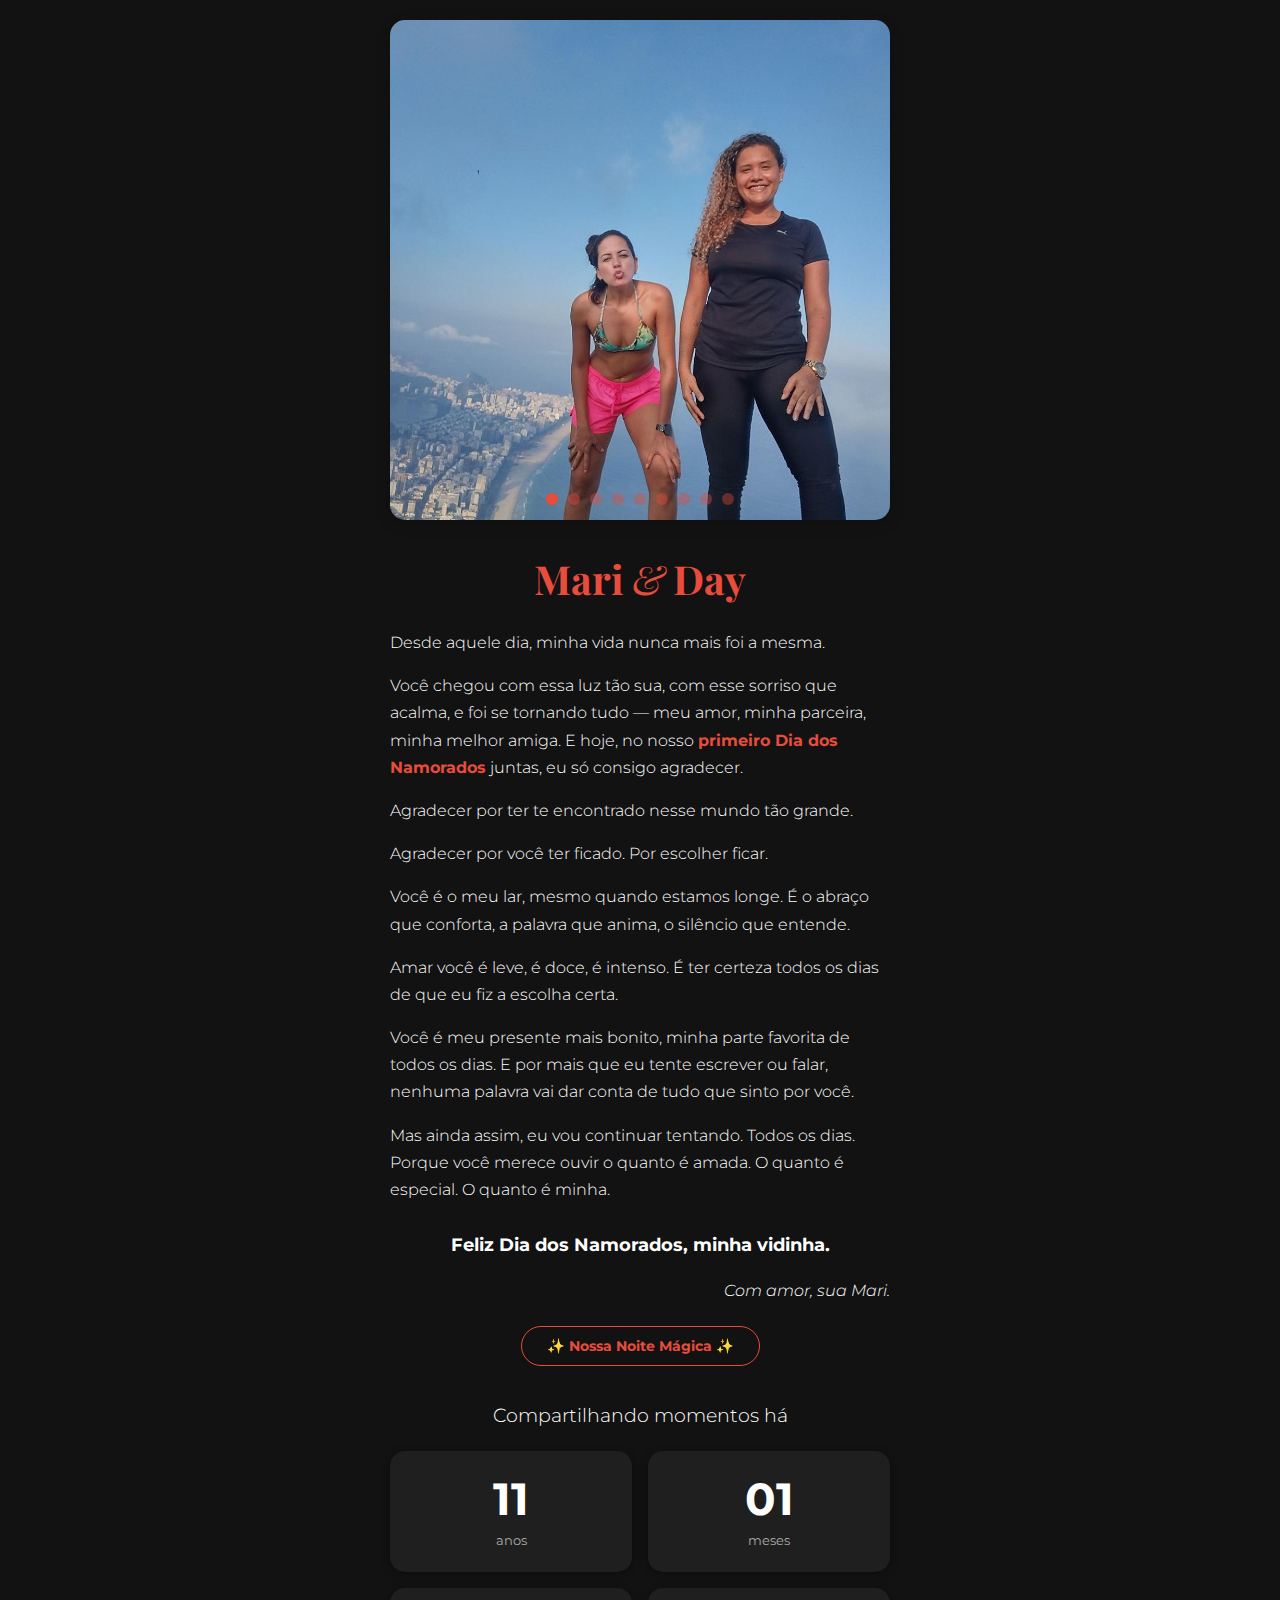
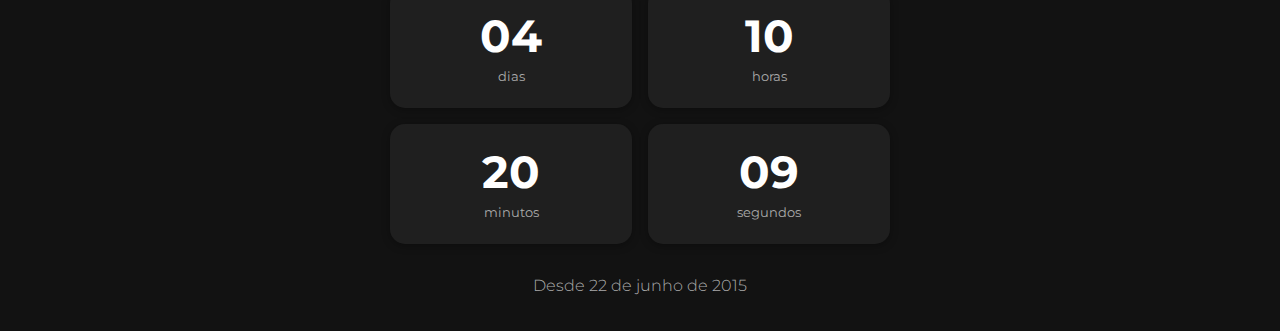
<file: index.html>
<!DOCTYPE html>
<html lang="pt-BR">
<head>
    <meta charset="UTF-8">
    <meta name="viewport" content="width=device-width, initial-scale=1.0">
    <title>Nossa História</title>
    <link rel="stylesheet" href="style.css">
    <link rel="preconnect" href="https://fonts.googleapis.com">
    <link rel="preconnect" href="https://fonts.gstatic.com" crossorigin>
    <link href="https://fonts.googleapis.com/css2?family=Playfair+Display:wght@700&family=Montserrat:wght@300;400&display=swap" rel="stylesheet">
</head>
<body>

    <main class="container">

        <div class="carousel-container">
            <div class="carousel-slide">
                <img src="f1.jpeg" alt="Foto do casal 1">
                <img src="f2.jpeg" alt="Foto do casal 2">
                <img src="f3.jpeg" alt="Foto do casal 3">
                <img src="f4.jpeg" alt="Foto do casal 4">
                <img src="f5.jpeg" alt="Foto do casal 5">
                <img src="f6.jpeg" alt="Foto do casal 6">
                <img src="f7.jpeg" alt="Foto do casal 7">
                <img src="f8.jpeg" alt="Foto do casal 8">
                <img src="f9.jpeg" alt="Foto do casal 9">
            </div>
            <div class="carousel-indicators"></div>
        </div>

        <div class="content">
            <h1>
                <span class="name">Mari</span><span class="ampersand">&</span><span class="name">Day</span>
            </h1>
            
            <div class="letter">
                <p>Desde aquele dia, minha vida nunca mais foi a mesma.</p>
                <p>Você chegou com essa luz tão sua, com esse sorriso que acalma, e foi se tornando tudo — meu amor, minha parceira, minha melhor amiga. E hoje, no nosso <span class="highlight">primeiro Dia dos Namorados</span> juntas, eu só consigo agradecer.</p>
                <p>Agradecer por ter te encontrado nesse mundo tão grande.</p>
                <p>Agradecer por você ter ficado. Por escolher ficar.</p>
                <p>Você é o meu lar, mesmo quando estamos longe. É o abraço que conforta, a palavra que anima, o silêncio que entende.</p>
                <p>Amar você é leve, é doce, é intenso. É ter certeza todos os dias de que eu fiz a escolha certa.</p>
                <p>Você é meu presente mais bonito, minha parte favorita de todos os dias. E por mais que eu tente escrever ou falar, nenhuma palavra vai dar conta de tudo que sinto por você.</p>
                <p>Mas ainda assim, eu vou continuar tentando. Todos os dias. Porque você merece ouvir o quanto é amada. O quanto é especial. O quanto é minha.</p>
                <p class="closing">Feliz Dia dos Namorados, minha vidinha.</p>
                <p class="signature">Com amor, sua Mari.</p>
            </div>
        </div>

        <div class="special-event-link">
            <a href="noite-especial.html" class="cta-button">✨ Nossa Noite Mágica ✨</a>
        </div>


        <div class="timer-section">
            <h2>Compartilhando momentos há</h2>
            <div class="timer-grid">
                <div class="time-unit">
                    <span id="years">00</span>
                    <span class="label">anos</span>
                </div>
                <div class="time-unit">
                    <span id="months">00</span>
                    <span class="label">meses</span>
                </div>
                <div class="time-unit">
                    <span id="days">00</span>
                    <span class="label">dias</span>
                </div>
                <div class="time-unit">
                    <span id="hours">00</span>
                    <span class="label">horas</span>
                </div>
                <div class="time-unit">
                    <span id="minutes">00</span>
                    <span class="label">minutos</span>
                </div>
                <div class="time-unit">
                    <span id="seconds">00</span>
                    <span class="label">segundos</span>
                </div>
            </div>
            <p class="since-date" id="since-date-text">Desde ...</p>
        </div>

    </main>

    <script src="script.js"></script>
</body>
</html>
</file>
<file: style.css>
/* Configurações Globais e Tema Escuro */
body {
    background-color: #121212;
    color: #ffffff;
    font-family: 'Montserrat', sans-serif;
    display: flex;
    justify-content: center;
    align-items: center;
    min-height: 100vh;
    margin: 0;
    padding: 20px 0;
}

.container {
    max-width: 500px;
    width: 90%;
    margin: auto;
}

/* Estilo do Carrossel */
.carousel-container {
    width: 100%;
    aspect-ratio: 1 / 1;
    border-radius: 15px;
    overflow: hidden;
    margin-bottom: 2rem;
    box-shadow: 0 4px 15px rgba(0, 0, 0, 0.2);
    position: relative; 
}

.carousel-slide {
    display: flex;
    height: 100%;
    width: 900%;
    transition: transform 0.7s ease-in-out;
}

.carousel-slide img {
    width: calc(100% / 9);
    height: 100%;
    object-fit: cover;
}

/* Estilo do Conteúdo (Nomes e Texto) */
.content {
    text-align: center;
    margin-bottom: 1rem; /* Reduzido para dar espaço ao botão */
}

.content h1 {
    font-size: 2.5rem;
    margin-bottom: 1.5rem;
}

.content .name {
    font-family: 'Playfair Display', serif;
    color: #e74c3c;
}

.content .ampersand {
    font-family: 'Playfair Display', serif;
    color: #e74c3c;
    font-weight: normal;
    font-style: italic;
    margin: 0 0.2em;
}

/* Estilos para o texto em formato de carta */
.letter {
    text-align: left;
    line-height: 1.7;
    font-weight: 300;
}

.letter .salutation {
    font-style: italic;
}

.letter .highlight {
    color: #e74c3c;
    font-weight: bold;
}

.letter .closing {
    font-weight: bold;
    font-size: 1.1em;
    text-align: center;
    margin-top: 1.5em;
}

.letter .signature {
    font-style: italic;
    text-align: right;
    margin-top: 1em;
}

/* Estilo da Seção do Contador */
.timer-section {
    margin-top: 3rem;
}

.timer-section h2 {
    text-align: center;
    font-weight: 300;
    margin-bottom: 1.5rem;
    font-size: 1.2rem;
}

.timer-grid {
    display: grid;
    grid-template-columns: repeat(2, 1fr);
    gap: 1rem;
}

.time-unit {
    background-color: #1f1f1f;
    padding: 1.5rem 1rem;
    border-radius: 15px;
    text-align: center;
    box-shadow: 0 2px 8px rgba(0, 0, 0, 0.3);
}

.time-unit span {
    display: block;
}

.time-unit span:first-child {
    font-size: 2.8rem;
    font-weight: bold;
    line-height: 1.1;
}

.time-unit .label {
    font-size: 0.8rem;
    text-transform: lowercase;
    color: #aaaaaa;
    margin-top: 0.5rem;
}

.since-date {
    text-align: center;
    margin-top: 2rem;
    color: #aaaaaa;
    font-weight: 300;
}

/* Estilos para os Indicadores do Carrossel */
.carousel-indicators {
    position: absolute;
    bottom: 15px;
    left: 50%;
    transform: translateX(-50%);
    display: flex;
    gap: 10px;
}

.indicator-dot {
    width: 12px;
    height: 12px;
    border-radius: 50%;
    background-color: rgba(231, 76, 60, 0.4);
    cursor: pointer;
    transition: background-color 0.3s ease;
}

.indicator-dot.active {
    background-color: #e74c3c;
}

/* ========================================================= */
/* --- ESTILOS ATUALIZADOS (Página Especial e Botões) --- */
/* ========================================================= */

.special-night-section {
    background: linear-gradient(rgba(18, 18, 18, 0.85), rgba(18, 18, 18, 0.85)), url('roda-gigante.jpg');
    background-attachment: fixed;
    background-position: center;
    background-repeat: no-repeat;
    background-size: cover;
    padding: 4rem 2rem;
    text-align: center;
    color: #ffffff;
    width: 100%;
    min-height: 100vh;
    display: flex;
    flex-direction: column;
    justify-content: center;
    box-sizing: border-box;
}

.special-night-content h2 {
    font-family: 'Playfair Display', serif;
    font-size: 2.5rem;
    color: #e74c3c;
    margin: 0;
}

.special-night-content .subtitle {
    font-size: 0.9rem;
    color: #b3b3b3;
    margin-top: 0.5rem;
    margin-bottom: 2rem;
}

.special-night-content .toast {
    font-style: italic;
    font-size: 1.1rem;
    margin-bottom: 2.5rem;
    max-width: 400px;
    margin-left: auto;
    margin-right: auto;
}

.menu h3 {
    font-family: 'Playfair Display', serif;
    font-size: 1.8rem;
    border-bottom: 1px solid #e74c3c;
    display: inline-block;
    padding-bottom: 5px;
    margin-bottom: 2rem;
}

.menu-category {
    margin-bottom: 2rem;
}

.menu-category h4 {
    font-size: 1.2rem;
    color: #ffffff;
    margin-bottom: 0.8rem;
}

.menu-category p {
    margin: 5px 0;
    color: #b3b3b3;
    font-weight: 300;
}

.photo-placeholder {
    margin-top: 3rem;
    border: 2px dashed #535353;
    padding: 2rem;
    border-radius: 10px;
}

.photo-placeholder p {
    color: #b3b3b3;
    margin: 0;
}

/* Estilo do Botão na Página Inicial (MENOR E MAIS SUTIL) */
.special-event-link {
    text-align: center;
    margin: 2rem 0;
}

.cta-button {
    background-color: transparent;
    border: 1px solid #e74c3c;
    color: #e74c3c;
    padding: 10px 25px;
    border-radius: 50px;
    text-decoration: none;
    font-weight: bold;
    font-size: 0.9rem;
    transition: all 0.3s ease;
}

.cta-button:hover {
    background-color: #e74c3c;
    color: #ffffff;
    transform: translateY(-2px);
}

/* Estilo do Link de Voltar (AGORA COMO BOTÃO SUTIL) */
.back-link-container {
    text-align: center;
    padding: 2rem 0;
}

.back-link {
    background-color: #1f1f1f;
    color: #b3b3b3;
    border: 1px solid #333;
    padding: 10px 20px;
    border-radius: 50px;
    text-decoration: none;
    font-weight: bold;
    font-size: 0.9rem;
    transition: all 0.3s ease;
}

.back-link:hover {
    color: #ffffff;
    border-color: #555;
    background-color: #282828;
}
</file>
